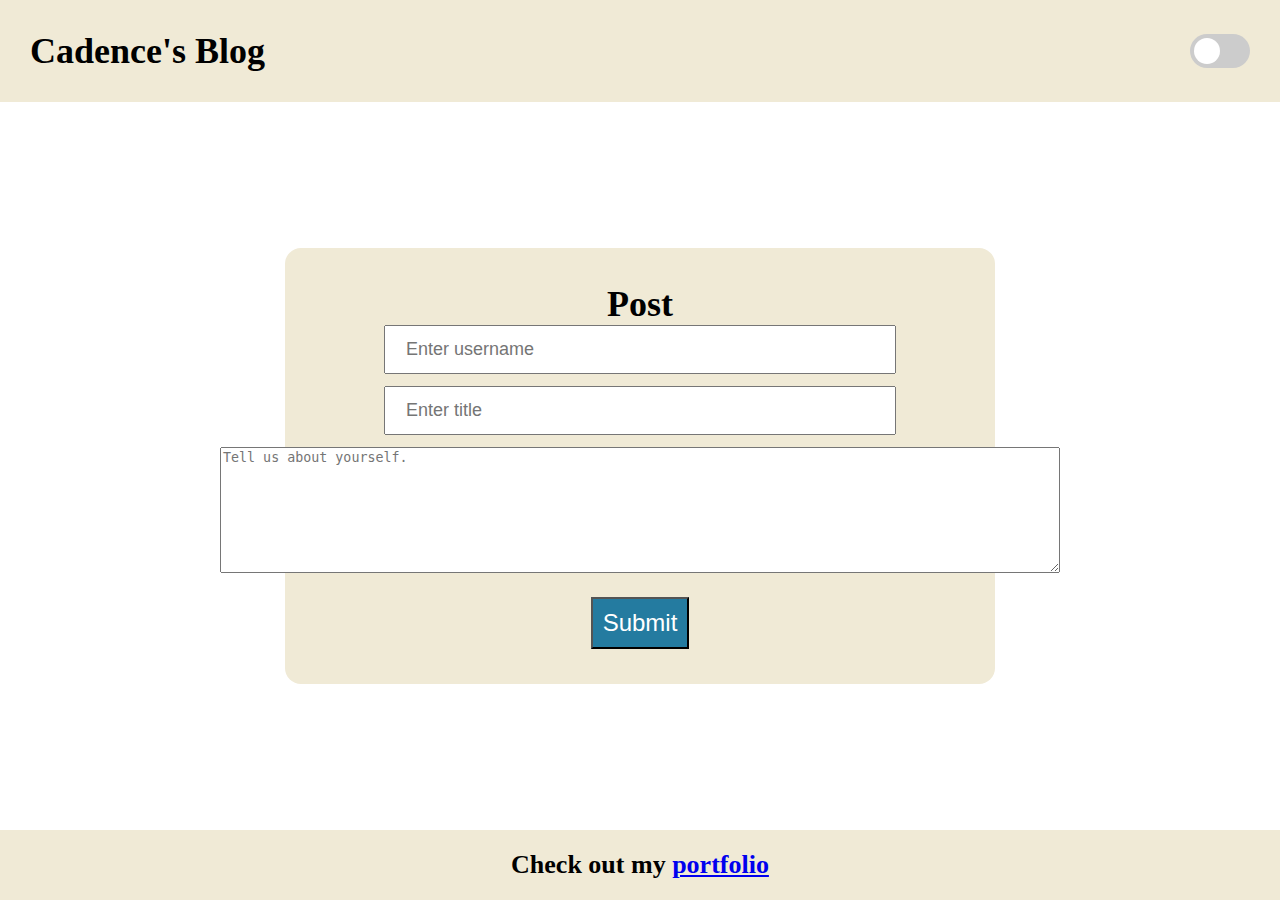
<file: index.html>
<html lang="en">
  <head>
    <meta charset="UTF-8" />
    <meta name="viewport" content="width=device-width, initial-scale=1.0" />
    <title>Cadence's Blog</title>
    <link rel="stylesheet" href="style.css" />
  </head>
  <body class="main-container">
    <header>
      <nav>
        <h2>Cadence's Blog</h2>
        <label class="switch">
          <input type="checkbox" class="theme"/>
          <span class="slider round"></span>
        </label>
      </nav>
    </header>
    <div class="container">
      <div class="input-container">
        <h2>Post</h2>
        <form id="form">
          <input type="text" id="username" placeholder="Enter username" />
          <input type="text" id="title" placeholder="Enter title" />
          <textarea
            type="text"
            id="text-body"
            placeholder="Tell us about yourself."
            rows="8"
            cols="102"
          ></textarea>
          <div id="msg"></div>
          <div class="button-container">
            <button id="submit">Submit</button>
          </div>
        </form>
      </div>
    </div>
    <footer>
      <h2>Check out my <a href="https://cadhig.github.io/personal-portfolio/">portfolio</a></h2>
    </footer>
    <script src="script.js"></script>
  </body>
</html>
</file>
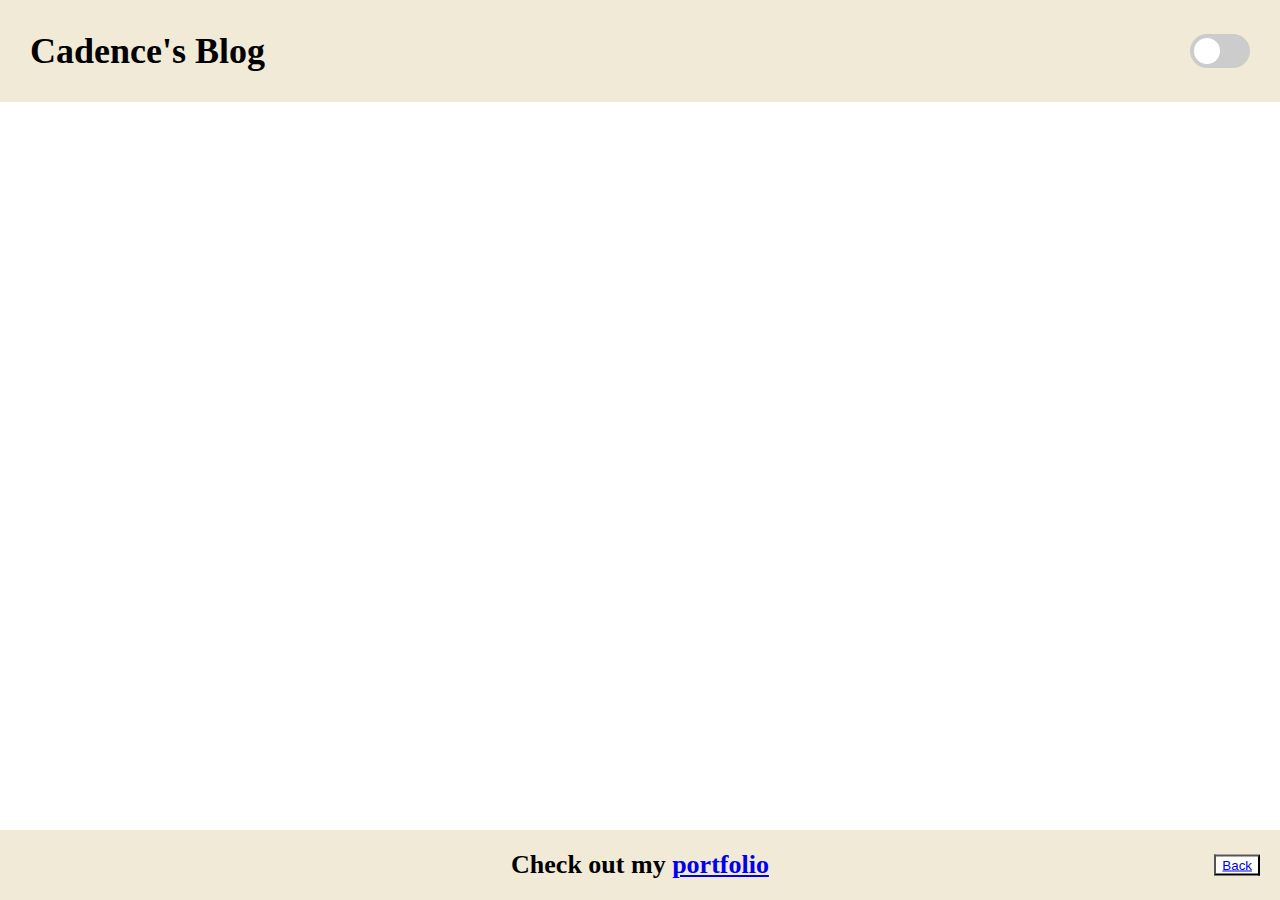
<file: posts/index.html>
<html lang="en">
<head>
    <meta charset="UTF-8">
    <meta name="viewport" content="width=device-width, initial-scale=1.0">
    <title>Feed</title>
    <link rel="stylesheet" href="style.css">
</head>
<body class="container">
    <header>
        <nav>
        <h2>Cadence's Blog</h2>
        <label class="switch">
            <input type="checkbox" class="theme"/>
            <span class="slider round"></span>
        </label>
        </nav>
    </header>
    <div class="main" id="main">
        <!-- posts go here -->
    </div>
    <footer>
        <h2>Check out my <a href="https://cadhig.github.io/personal-portfolio/">portfolio</a></h2>
        <button class="back-button" id="back"><a href="/index.html">Back</a></button>
    </footer>
    <script src="script.js" ></script>
</body>
</html>
</file>
<file: style.css>
body {
    margin: 0;
    display: flex;
    flex-direction: column;
    height: 100vh;
}


h2 {
    margin: 0;
    font-size: 36px;
}

form {
    display: flex;
    flex-direction: column;
    align-items: center;
    margin: 0;
    gap: 12px;
}

nav {
    display: flex;
    justify-content: space-between;
    align-items: center;
    background-color: #f0ead6;
    padding: 30px;
}

/* input box */
.container {
    height: 100%;
    display: flex;
    flex-direction: column;
    align-items: center;
    justify-content: center;
}

.input-container {
    display: flex;
    display: block;
    text-align: center;
    width: 50vw;
    background-color: #f0ead6;
    border-radius: 16px;
    padding: 35px;
}

input {
    width: 80%;
    padding: 12px 20px;
    box-sizing: border-box;
    font-size: 18px;
}

input:focus {
    outline: none;
}

.button-container {
    width: 100%;
    display: flex;
    justify-content: center;
}

button {
    align-items: center;
    display: block;
    padding: 10px;
    cursor: pointer;
    font-size: 24px;
    background-color: #247BA0;
    color: white;
}

/* theme switcher */
.switch {
    position: relative;
    display: inline-block;
    width: 60px;
    height: 34px;
}

.switch input {
    opacity: 0;
    width: 0;
    height: 0;
}

.slider {
    position: absolute;
    cursor: pointer;
    top: 0;
    left: 0;
    right: 0;
    bottom: 0;
    background-color: #ccc;
    -webkit-transition: .4s;
    transition: .4s;
}

.slider:before {
    position: absolute;
    content: "";
    height: 26px;
    width: 26px;
    left: 4px;
    bottom: 4px;
    background-color: white;
    -webkit-transition: .4s;
    transition: .4s;
}

input:checked+.slider {
    background-color: #2196F3;
}

input:focus+.slider {
    box-shadow: 0 0 1px #2196F3;
}

input:checked+.slider:before {
    -webkit-transform: translateX(26px);
    -ms-transform: translateX(26px);
    transform: translateX(26px);
}

.slider.round {
    border-radius: 34px;
}

.slider.round:before {
    border-radius: 50%;
}

/* footer styling */
footer {
    background-color: #f0ead6;
    text-align: center;
    padding: 20px;
}

footer h2 {
    font-size: 26px;
}

main {
    height: 100%;
}

/* dark mode */

.dark {
    background-color: rgb(39, 39, 39);
    color: white;
}

.dark nav {
    background-color: #9e9062;
}

.dark footer {
    background-color: #9e9062;
}


.dark .input-container {
    background-color: #9e9062;
}

/* light mode */
.light {
    transition: 0.3;
    background-color: white;
    color: black;
}
</file>
<file: posts/style.css>
body {
    margin: 0;
    display: flex;
    flex-direction: column;
    height: 100vh;
}

h2 {
    margin: 0;
    font-size: 36px;
}

nav {
    display: flex;
    justify-content: space-between;
    align-items: center;
    background-color: #f0ead6;
    padding: 30px;
}

.switch {
    position: relative;
    display: inline-block;
    width: 60px;
    height: 34px;
}

.switch input {
    opacity: 0;
    width: 0;
    height: 0;
}

.slider {
    position: absolute;
    cursor: pointer;
    top: 0;
    left: 0;
    right: 0;
    bottom: 0;
    background-color: #ccc;
    -webkit-transition: .4s;
    transition: .4s;
}

.slider:before {
    position: absolute;
    content: "";
    height: 26px;
    width: 26px;
    left: 4px;
    bottom: 4px;
    background-color: white;
    -webkit-transition: .4s;
    transition: .4s;
}

input:checked+.slider {
    background-color: #2196F3;
}

input:focus+.slider {
    box-shadow: 0 0 1px #2196F3;
}

input:checked+.slider:before {
    -webkit-transform: translateX(26px);
    -ms-transform: translateX(26px);
    transform: translateX(26px);
}

.slider.round {
    border-radius: 34px;
}

.slider.round:before {
    border-radius: 50%;
}

footer {
    display: flex;
    background-color: #f0ead6;
    text-align: center;
    padding: 20px;
    justify-content: space-around;
    position: relative;
}

footer h2 {
    font-size: 26px;
}

.back-button {
    position: absolute;
    right: 0;
    margin-right: 20px;
    top: 50%;
    transform: translate(0, -50%);
    cursor: pointer;
    background-color: white;
}

.main {
    height: 100%;
    display: flex;
    flex-direction: column;
    justify-content: center;
    align-items: center;
    gap: 20px;
}

.post {
    background-color: beige;
    border-radius: 16px;
    width: 50%;
    text-align: center;
    border: 2px solid;
}

.post h2 {
    text-decoration: underline;
}



/* dark mode */

.dark {
    background-color: rgb(39, 39, 39);
    color: white;
}

.dark nav {
    background-color: #9e9062;
}

.dark footer {
    background-color: #9e9062;
}

.dark .post {
    background-color: #9e9062;
}

/* light mode */
.light {
    background-color: white;
    color: black;
}
</file>
